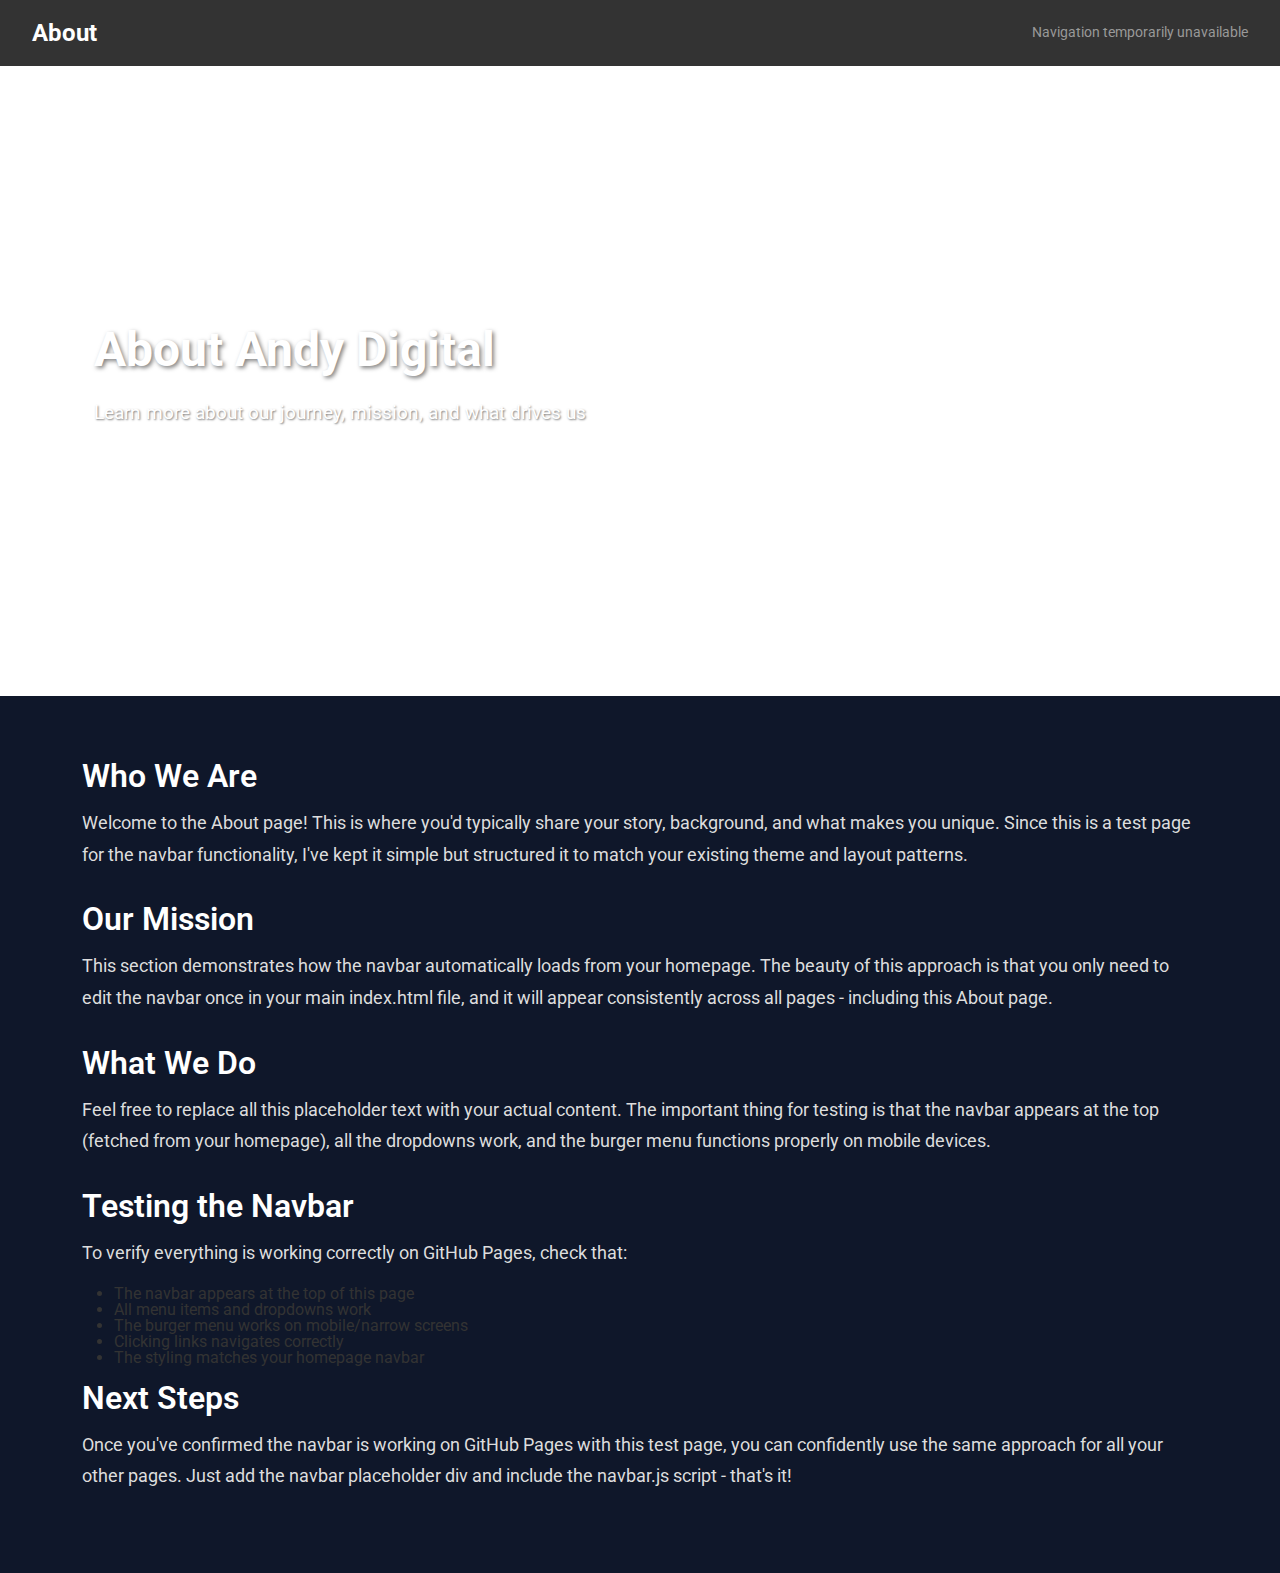
<file: about/index.html>
<!DOCTYPE html>
<html lang="en">
<head>
    <meta charset="UTF-8">
    <meta name="viewport" content="width=device-width, initial-scale=1.0">
    <title>About - Andy Digital</title>
    <link href="https://cdn.jsdelivr.net/npm/bootstrap@5.3.0/dist/css/bootstrap.min.css" rel="stylesheet">
    <link rel="stylesheet" href="../styles/reset.css">
    <link rel="stylesheet" href="../styles/style.css">
    <link rel="stylesheet" href="../styles/home.css">
</head>
<body>
    <div class="site-wrapper">
        <!-- NAVBAR PLACEHOLDER - Will be automatically populated by navbar.js -->
        <div id="navbar-placeholder"></div>

        <!-- Hero Section with background image -->
        <section class="hero" style="background: url('https://images.unsplash.com/photo-1557804506-669a67965ba0?w=1200') center/cover;">
            <div class="container">
                <div class="row">
                    <div class="col-12">
                        <h1>About Andy Digital</h1>
                        <p>Learn more about our journey, mission, and what drives us</p>
                    </div>
                </div>
            </div>
        </section>

        <!-- Content Section -->
        <section class="content-section">
            <div class="container">
                <div class="row">
                    <div class="col-12">
                        <h2>Who We Are</h2>
                        <p>Welcome to the About page! This is where you'd typically share your story, background, and what makes you unique. Since this is a test page for the navbar functionality, I've kept it simple but structured it to match your existing theme and layout patterns.</p>
                        <br>
                        
                        <h2>Our Mission</h2>
                        <p>This section demonstrates how the navbar automatically loads from your homepage. The beauty of this approach is that you only need to edit the navbar once in your main index.html file, and it will appear consistently across all pages - including this About page.</p>
                        <br>
                        
                        <h2>What We Do</h2>
                        <p>Feel free to replace all this placeholder text with your actual content. The important thing for testing is that the navbar appears at the top (fetched from your homepage), all the dropdowns work, and the burger menu functions properly on mobile devices.</p>
                        <br>
                        
                        <h2>Testing the Navbar</h2>
                        <p>To verify everything is working correctly on GitHub Pages, check that:</p>
                        <ul style="list-style: disc; margin-left: 2rem; margin-top: 1rem;">
                            <li>The navbar appears at the top of this page</li>
                            <li>All menu items and dropdowns work</li>
                            <li>The burger menu works on mobile/narrow screens</li>
                            <li>Clicking links navigates correctly</li>
                            <li>The styling matches your homepage navbar</li>
                        </ul>
                        <br>
                        
                        <h2>Next Steps</h2>
                        <p>Once you've confirmed the navbar is working on GitHub Pages with this test page, you can confidently use the same approach for all your other pages. Just add the navbar placeholder div and include the navbar.js script - that's it!</p>
                    </div>
                </div>
            </div>
        </section>
    </div>

    <script src="https://cdn.jsdelivr.net/npm/bootstrap@5.3.0/dist/js/bootstrap.bundle.min.js"></script>
    <script src="../scripts/navbar.js"></script>
    <script src="../scripts/burger-menu.js"></script>
</body>
</html>
</file>
<file: styles/style.css>
/********************************************
FONTS STUFF - import Roboto from Google Fonts
********************************************/
@import url('https://fonts.googleapis.com/css2?family=Roboto:wght@300;400;600;700&display=swap');


/********************************************
COLOR SCHEME - Define all colors in one place
********************************************/
:root {
    --color-primary-dark: #0f172a;      /* Main dark blue background */
    --color-secondary-dark: #1e293b;    /* Slightly lighter dark blue */
    --color-accent-blue: #3498db;       /* Bright blue accent */
    --color-accent-dark-blue: #2980b9;  /* Darker blue accent */
    --color-navy: #2c3e50;              /* Navy blue */
    --color-navbar-bg: #333;            /* Navbar background */
    --color-text-light: #ddd;           /* Light text on dark backgrounds */
    --color-text-dark: #333;            /* Dark text on light backgrounds */
    --color-text-muted: #555;           /* Muted text */
    --color-text-gray: #666;            /* Gray text */
    --color-white: #fff;
    --color-light-bg: #f8f9fa;          /* Light background for sections */
}


/********************************************
GLOBAL STYLES - this sets the background to black
********************************************/
body {
    background-color: black;
    font-family: 'Roboto', sans-serif;
    margin: 0;
    padding: 0;
    color: var(--color-text-dark);
}


/********************************************
LAYOUT - SITE WRAPPER - so the site doesn't look too stretched on ultra-wide monitors
********************************************/
.site-wrapper {
    max-width: 1440px;
    margin: 0 auto;
    background-color: var(--color-white);
    box-shadow: 0 0 20px rgba(0, 0, 0, 0.5);
    position: relative;
    min-height: 100vh;
}


/********************************************
NAVIGATION - NAVBAR - this section covers the navigation bar at the top of the screen
********************************************/
.navbar {
    background-color: var(--color-navbar-bg) !important;
    position: sticky;
    top: 0;
    left: 0;
    right: 0;
    z-index: 1040;
    width: 100%;
    padding: 1rem 0;
}

.navbar .container-fluid {
    max-width: 1440px;
    margin: 0 auto;
    padding-left: 1rem;
    padding-right: 1rem;
}

.navbar-brand {
    font-size: 1.5rem;
    font-weight: bold;
    color: var(--color-white) !important;
}

.nav-link {
    color: var(--color-white) !important;
    transition: color 0.3s;
    padding: 0.5rem 1rem !important;
}

.nav-link:hover {
    color: var(--color-text-light) !important;
}

/* Navbar Toggle Button */
.navbar-toggler {
    border-color: var(--color-white);
    position: relative;
    z-index: 1060;
    padding: 0.25rem 0.5rem;
}

.navbar-toggler-icon {
    background-image: url("data:image/svg+xml,%3csvg xmlns='http://www.w3.org/2000/svg' viewBox='0 0 30 30'%3e%3cpath stroke='rgba%28255, 255, 255, 1%29' stroke-linecap='round' stroke-miterlimit='10' stroke-width='2' d='M4 7h22M4 15h22M4 23h22'/%3e%3c/svg%3e");
    transition: transform 0.3s ease-in-out;
}

.navbar-toggler[aria-expanded="true"] .navbar-toggler-icon {
    background-image: url("data:image/svg+xml,%3csvg xmlns='http://www.w3.org/2000/svg' viewBox='0 0 30 30'%3e%3cpath stroke='rgba%28255, 255, 255, 1%29' stroke-linecap='round' stroke-miterlimit='10' stroke-width='2' d='M6 6l18 18M6 24L24 6'/%3e%3c/svg%3e");
}


/********************************************
CONTENT SECTIONS - Common styles for content areas
********************************************/
.content-section {
    padding: 4rem 0;
    background-color: var(--color-primary-dark);
}

.content-section h2 {
    color: var(--color-white);
    font-size: 2rem;
    margin-bottom: 1rem;
    font-weight: 600;
}

.content-section p {
    color: var(--color-text-light);
    font-size: 1.1rem;
    line-height: 1.8;
    margin-bottom: 1rem;
}


/********************************************
   MEDIA QUERIES - RESPONSIVE DESIGN - this is what makes the page look nice on mobile devices
********************************************/

/* Desktop Navigation */
@media (min-width: 992px) {
    .navbar-nav {
        display: flex;
        flex-direction: row;
        gap: 0.5rem;
    }
}

/* Mobile Navigation Menu */
@media (max-width: 991px) {
    .navbar-collapse {
        position: fixed;
        top: 0;
        right: -100%;
        height: 100vh;
        width: 60%;
        max-width: 300px;
        background-color: var(--color-navbar-bg);
        padding: 2rem;
        transition: right 0.3s ease-in-out;
        z-index: 1050;
        overflow-y: auto;
        display: none;
    }

    .navbar-collapse.show {
        right: 0;
        display: block;
    }

    .navbar-nav {
        flex-direction: column;
        align-items: flex-start;
        gap: 1rem;
        padding-top: 2rem;
    }

    .nav-item {
        width: 100%;
    }

    .nav-link {
        padding: 0.5rem 0 !important;
        display: block;
    }
}

/* Mobile adjustments for content */
@media (max-width: 576px) {
    .content-section {
        padding: 2rem 0;
    }
    
    .content-section h2 {
        font-size: 1.5rem;
    }
    
    .content-section p {
        font-size: 1rem;
    }
}
</file>
<file: styles/home.css>
/********************************************
HERO SECTION - this is for the hero image at the top of the page
********************************************/
.hero {
    height: 70vh;
    min-height: 400px;
    background: linear-gradient(rgba(0, 0, 0, 0.4), rgba(0, 0, 0, 0.4)), url('https://images.unsplash.com/photo-1506905925346-21bda4d32df4?w=1200') center/cover no-repeat;
    background-attachment: scroll;
    color: white;
    position: relative;
    display: flex;
    align-items: center;
    justify-content: center;
}

.hero .container {
    position: relative;
    z-index: 2;
}

.hero .row {
    margin: 0;
}

.hero h1 {
    font-size: 3rem;
    margin-bottom: 1.5rem;
    font-weight: 700;
    text-shadow: 2px 2px 4px rgba(0, 0, 0, 0.5);
}

.hero p {
    font-size: 1.2rem;
    margin-bottom: 0.5rem;
    text-shadow: 1px 1px 2px rgba(0, 0, 0, 0.5);
    line-height: 1.6;
}

/* Tablet adjustments */
@media (max-width: 991px) {
    .hero {
        height: 60vh;
        min-height: 350px;
    }
    
    .hero h1 {
        font-size: 2.5rem;
    }

    .hero p {
        font-size: 1.1rem;
    }
}

/* Mobile adjustments */
@media (max-width: 576px) {
    .hero {
        height: 50vh;
        min-height: 300px;
        padding: 2rem 1rem;
    }
    
    .hero h1 {
        font-size: 1.75rem;
        margin-bottom: 1rem;
    }

    .hero p {
        font-size: 0.95rem;
    }
}

/********************************************
CONTENT SECTIONS
********************************************/
.content-section {
    padding: 4rem 0;
    background-color: #0f172a;
}

.content-section h2 {
    color: white;
    font-size: 2rem;
    margin-bottom: 1rem;
    font-weight: 600;
}

.content-section p {
    color: #ddd;
    font-size: 1.1rem;
    line-height: 1.8;
    margin-bottom: 1rem;
}

/* Mobile adjustments for content */
@media (max-width: 576px) {
    .content-section {
        padding: 2rem 0;
    }
    
    .content-section h2 {
        font-size: 1.5rem;
    }
    
    .content-section p {
        font-size: 1rem;
    }
}
</file>
